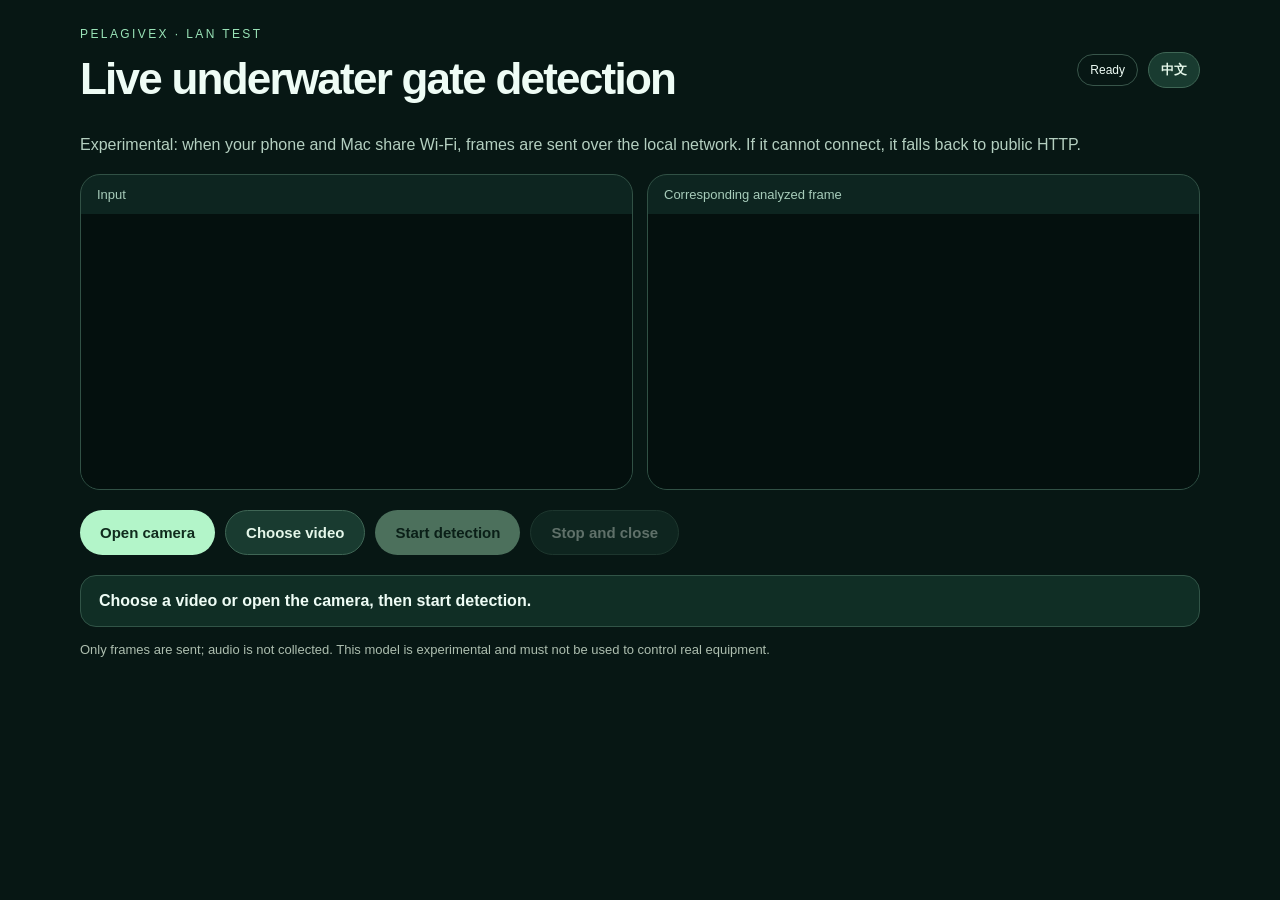
<file: web/lan-stage/index.html>
<!doctype html>
<html lang="en"><head><meta charset="utf-8"><meta name="viewport" content="width=device-width, initial-scale=1"><title>Pelagivex · LAN test</title>
<link rel="stylesheet" href="stage.css?v=2"></head><body>
<header><div><span class="eyebrow">PELAGIVEX · LAN TEST</span><h1 data-i18n="heading">Live underwater gate detection</h1></div><div class="header-actions"><span id="mode" class="pill">Ready</span><button id="language" class="secondary" type="button" aria-label="Switch language to Chinese">中文</button></div></header>
<p data-i18n="intro">Experimental: when your phone and Mac share Wi-Fi, frames are sent over the local network. If it cannot connect, it falls back to public HTTP.</p>
<div class="surfaces"><div class="surface"><div class="label" data-i18n="input">Input</div><video id="source" muted playsinline></video></div><div class="surface"><div class="label" data-i18n="output">Corresponding analyzed frame</div><canvas id="result"></canvas></div></div>
<div class="controls"><button id="camera" data-i18n="camera">Open camera</button><label for="file" class="file secondary"><span data-i18n="file">Choose video</span><input type="file" id="file" accept="video/*"></label><button id="start" disabled data-i18n="start">Start detection</button><button id="stop" class="secondary" disabled data-i18n="stop">Stop and close</button></div>
<div class="status"><strong id="status">Choose a video or open the camera, then start detection.</strong><div id="stats" class="stats"></div></div><p class="warn" data-i18n="warning">Only frames are sent; audio is not collected. This model is experimental and must not be used to control real equipment.</p>
<script src="stage.js?v=2" defer></script></body></html>
</file>
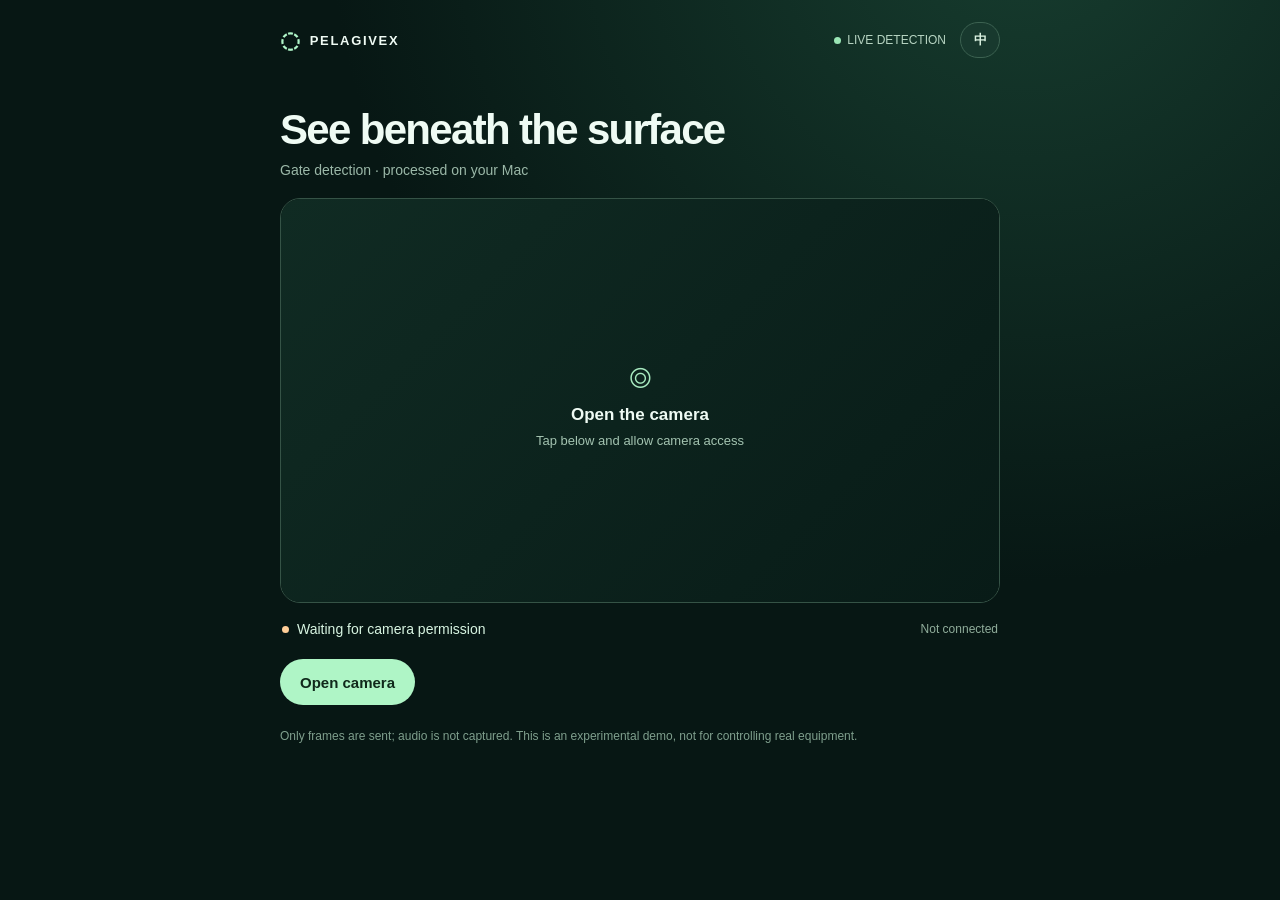
<file: web/wss/index.html>
<!doctype html>
<html lang="en">
<head>
  <meta charset="utf-8">
  <meta name="viewport" content="width=device-width, initial-scale=1, viewport-fit=cover">
  <meta name="referrer" content="no-referrer">
  <title>Pelagivex · Underwater gate detection</title>
  <link rel="stylesheet" href="mobile.css?v=4">
  <script src="client.js?v=2" defer></script>
  <script src="mobile.js?v=7" defer></script>
</head>
<body>
  <main class="app">
    <header class="header"><div class="brand"><span class="brand-icon" aria-hidden="true">◌</span><span>PELAGIVEX</span></div><div class="header-actions"><span class="live-label"><span class="live-dot"></span><span data-en="LIVE DETECTION" data-zh="实时识别">LIVE DETECTION</span></span><button id="language" class="language" type="button" aria-label="Switch to Chinese">中</button></div></header>
    <div class="heading"><h1 data-en="See beneath the surface" data-zh="看见水下的目标">See beneath the surface</h1><p data-en="Gate detection · processed on your Mac" data-zh="门框识别 · 由你的 Mac 处理">Gate detection · processed on your Mac</p></div>
    <section class="viewer" aria-label="Analyzed frame">
      <video id="source" muted playsinline autoplay aria-hidden="true" tabindex="-1"></video>
      <canvas id="result" hidden aria-label="Detection frame and boxes"></canvas>
      <div id="placeholder" class="placeholder"><div class="placeholder-icon" aria-hidden="true">⌾</div><strong id="placeholder-text">Opening camera</strong><span id="placeholder-detail">Please allow camera access</span></div>
      <div id="stats" class="viewer-stats" hidden>—</div>
    </section>
    <div class="status-row"><div class="status"><span id="status-dot" class="status-dot"></span><span id="status" role="status" aria-live="polite">Opening camera…</span></div><span id="connection" class="connection">Preparing</span></div>
    <div class="controls"><button id="camera" class="primary" type="button" hidden data-en="Open camera" data-zh="打开摄像头">Open camera</button><button id="stop" class="secondary" type="button" data-en="Stop detection" data-zh="停止识别">Stop detection</button></div>
    <p class="note" data-en="Only frames are sent; audio is not captured. This is an experimental demo, not for controlling real equipment." data-zh="仅发送画面，不采集音频。结果为实验演示，不用于控制真实设备。">Only frames are sent; audio is not captured. This is an experimental demo, not for controlling real equipment.</p>
  </main>
</body>
</html>
</file>
<file: web/lan-stage/stage.css>
:root{color-scheme:dark;font-family:-apple-system,BlinkMacSystemFont,"Segoe UI",sans-serif;background:#071714;color:#eefcf5}body{max-width:1120px;margin:auto;padding:24px}header{display:flex;justify-content:space-between;align-items:center;gap:16px}h1{font-size:clamp(27px,5vw,44px);letter-spacing:-.04em;margin:12px 0}p{color:#b4cfc0;line-height:1.6}.eyebrow{font-size:12px;letter-spacing:.2em;color:#9ae4b8}.pill{padding:8px 12px;border:1px solid #38554a;border-radius:999px;font-size:12px;white-space:nowrap}.surfaces{display:grid;grid-template-columns:1fr 1fr;gap:14px}.surface{min-width:0;background:#0d2520;border:1px solid #315145;border-radius:20px;overflow:hidden}.label{padding:12px 16px;color:#a7ccba;font-size:13px}video,canvas{display:block;width:100%;height:auto;min-height:160px;max-height:58vh;object-fit:contain;background:#04100e}.controls{display:flex;flex-wrap:wrap;gap:10px;margin:20px 0}button,.file{border:0;border-radius:999px;padding:13px 20px;background:#b3f5c9;color:#102b1d;font-size:15px;font-weight:700;cursor:pointer}.secondary{background:#193b30;color:#e4f6e9;border:1px solid #3f6655}button:disabled{opacity:.4;cursor:not-allowed}input{position:absolute;width:1px;height:1px;overflow:hidden;clip:rect(0,0,0,0)}.status{padding:16px 18px;border-radius:16px;background:#102e25;border:1px solid #315447}.stats{font-size:14px;color:#bbd8c8}.warn{font-size:13px;color:#adbeaf}@media(max-width:650px){body{padding:18px}.surfaces{grid-template-columns:1fr}video,canvas{min-height:120px;max-height:32vh}}

.header-actions{display:flex;align-items:center;gap:10px}.header-actions button{padding:8px 12px;font-size:13px}@media(max-width:650px){header{align-items:flex-start}.header-actions{flex-direction:column;align-items:flex-end}}
</file>
<file: web/wss/mobile.css>
:root{color-scheme:dark;font-family:-apple-system,BlinkMacSystemFont,"Segoe UI",sans-serif;background:#071714;color:#effbf4}*{box-sizing:border-box}body{margin:0;min-height:100vh;min-height:100dvh;background:radial-gradient(ellipse at 80% -10%,#173d2f 0,transparent 48%),#071714}.app{width:min(100%,760px);margin:auto;padding:max(22px,env(safe-area-inset-top)) max(20px,env(safe-area-inset-right)) max(22px,env(safe-area-inset-bottom)) max(20px,env(safe-area-inset-left))}.header{display:flex;align-items:center;justify-content:space-between;gap:12px}.brand{display:flex;align-items:center;gap:8px;font-size:13px;font-weight:800;letter-spacing:.13em}.brand-icon{display:grid;place-items:center;font-size:23px;color:#aff5c8}.live-label{display:flex;gap:6px;align-items:center;font-size:12px;color:#b7d4c2}.live-dot,.status-dot{width:7px;height:7px;border-radius:50%;background:#9ae6b5}.heading{margin:38px 0 20px}.heading h1{font-size:clamp(27px,6.6vw,42px);letter-spacing:-.04em;margin:0 0 8px}.heading p{margin:0;font-size:14px;color:#9bb8a8}.viewer{position:relative;width:100%;aspect-ratio:4/3;max-height:68vh;border-radius:20px;border:1px solid #355346;background:#040e0c;overflow:hidden}.viewer video,.viewer canvas,.placeholder{position:absolute;inset:0;width:100%;height:100%;object-fit:contain}.viewer video{z-index:0}.viewer canvas{z-index:1;background:#040e0c}.viewer canvas[hidden],.placeholder[hidden]{display:none}.placeholder{z-index:2;display:flex;flex-direction:column;align-items:center;justify-content:center;gap:8px;text-align:center;padding:24px;background:linear-gradient(135deg,#102b23,#081b17)}.placeholder strong{font-size:17px}.placeholder span{color:#a3c3b0;font-size:13px}.placeholder-icon{font-size:38px;color:#a7e9bf}.viewer-stats{position:absolute;z-index:3;right:12px;top:12px;padding:7px 10px;border-radius:99px;background:#081a16c9;color:#d3ffdf;font-size:12px;font-weight:700;backdrop-filter:blur(8px)}.status-row{display:flex;align-items:center;justify-content:space-between;gap:12px;margin:18px 2px 0}.status{display:flex;align-items:center;gap:8px;font-size:14px;color:#d8f5e2}.status-dot[data-error="true"]{background:#ffce98}.connection{font-size:12px;color:#90ad9b;white-space:nowrap}.controls{display:flex;gap:10px;margin-top:22px}button{border:0;border-radius:999px;padding:13px 20px;min-height:46px;font-size:15px;font-weight:700;cursor:pointer}.primary{background:#aff5c6;color:#10281b}.secondary{background:#18392e;color:#d9f0df;border:1px solid #3c6251}button:disabled{opacity:.45;cursor:not-allowed}button[hidden]{display:none}.note{margin:22px 0 0;color:#7f9f8d;font-size:12px;line-height:1.6}@media(min-width:650px){.viewer{aspect-ratio:16/9}.heading{margin-top:48px}}@media(max-height:700px){.heading{margin:20px 0 14px}.viewer{max-height:55vh}.controls{margin-top:14px}.note{margin-top:14px}}

.viewer-stats{max-width:calc(100% - 24px);text-align:right;line-height:1.45}

.header-actions{display:flex;align-items:center;gap:14px}.language{border:1px solid #3c6251;background:#18392e;color:#d9f0df;border-radius:999px;min-height:36px;min-width:40px;padding:6px 10px;font-size:13px;font-weight:700}
</file>
